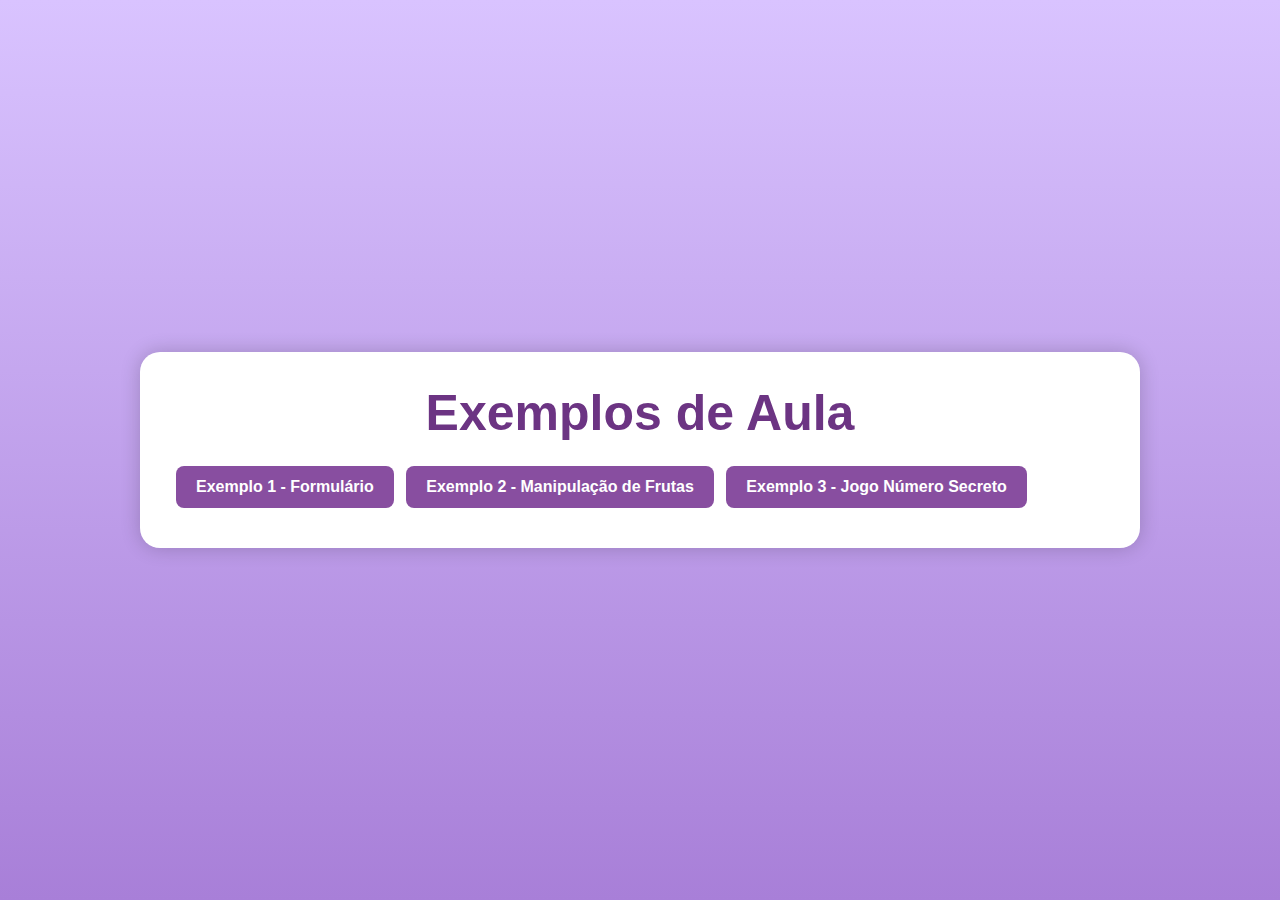
<file: index.html>
<!DOCTYPE html>
<html lang="pt-BR">
<head>
  <meta charset="UTF-8" />
  <meta name="viewport" content="width=device-width, initial-scale=1.0"/>
  <title>Projeto 2 - Exemplos de Aula</title>
  <link rel="stylesheet" href="style.css" />
  <script src="script.js" defer></script>
</head>
<body>
  <div class="container">
    <h1>Exemplos de Aula</h1>
    <button onclick="abrirFormulario()">Exemplo 1 - Formulário </button>
    <button onclick="abrirFrutas()">Exemplo 2 - Manipulação de Frutas</button>
    <button onclick="abrirJogo()">Exemplo 3 - Jogo Número Secreto</button>
    <div id="conteudo"></div>
  </div>
</body>
</html>
</file>
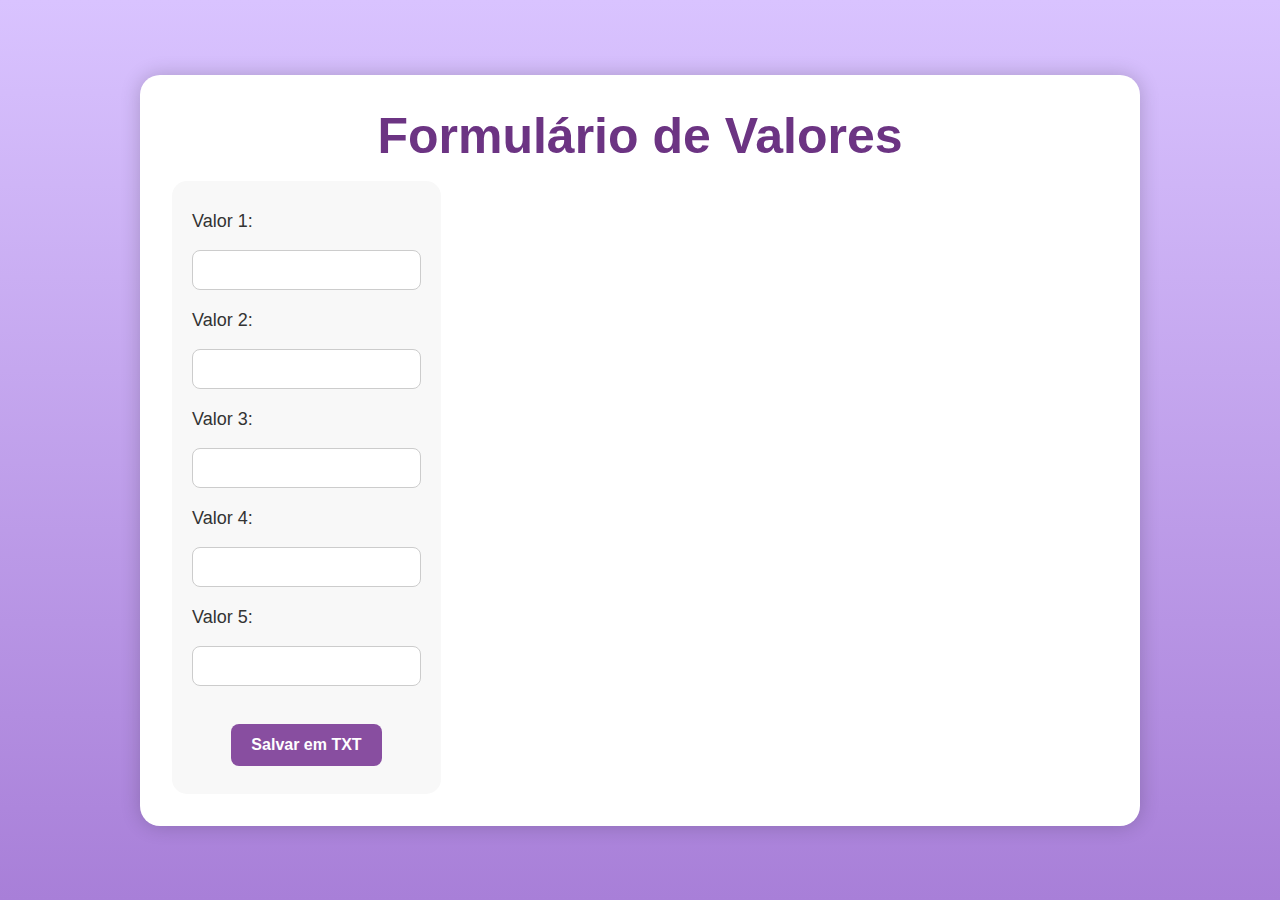
<file: formulario.html>
<!DOCTYPE html>
<html lang="pt-BR">
<head>
  <meta charset="UTF-8" />
  <meta name="viewport" content="width=device-width, initial-scale=1.0"/>
  <title>Formulário com Salvamento em TXT</title>
  <link rel="stylesheet" href="style.css" />
</head>
<body>
  <div class="container">
    <h1>Formulário de Valores</h1>
    <form id="formulario">
      <label for="valor1">Valor 1:</label>
      <input type="text" id="valor1" required>
      <label for="valor2">Valor 2:</label>
      <input type="text" id="valor2" required>
      <label for="valor3">Valor 3:</label>
      <input type="text" id="valor3" required>
      <label for="valor4">Valor 4:</label>
      <input type="text" id="valor4" required>
      <label for="valor5">Valor 5:</label>
      <input type="text" id="valor5" required>
      <div class="botoes">
        <button type="submit">Salvar em TXT</button>
      </div>
    </form>
  </div>
  <script src="script2.js"></script>
</body>
</html>
</file>
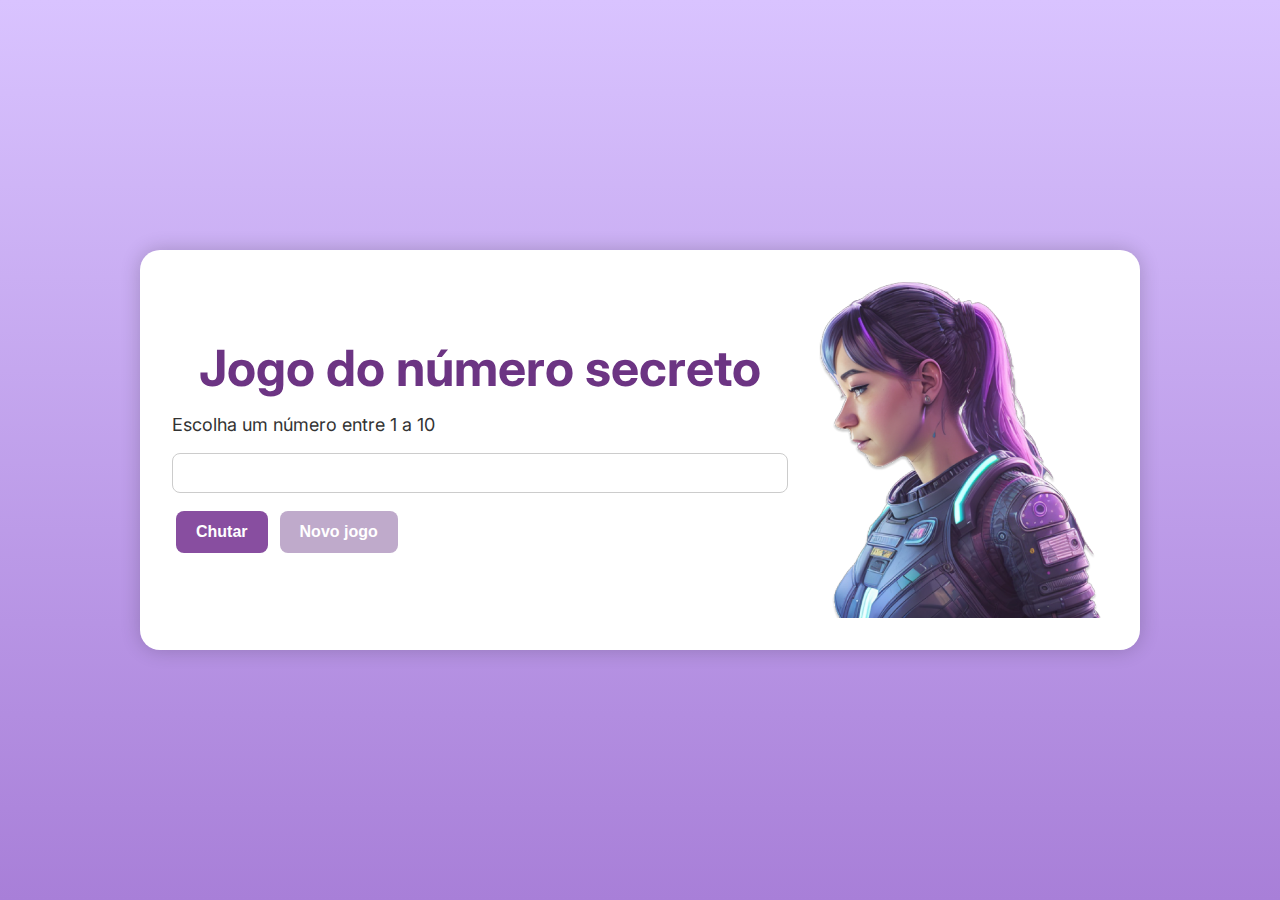
<file: jogo.html>
<!DOCTYPE html>
<html lang="pt-br">

<head>
    <meta charset="UTF-8">
    <meta name="viewport" content="width=device-width, initial-scale=1.0">
    <script src="https://code.responsivevoice.org/responsivevoice.js"></script>
    <link rel="preconnect" href="https://fonts.googleapis.com">
    <link rel="preconnect" href="https://fonts.gstatic.com" crossorigin>
    <link href="https://fonts.googleapis.com/css2?family=Chakra+Petch:wght@700&family=Inter:wght@400;700&display=swap"
        rel="stylesheet">
    <link rel="stylesheet" href="style.css">
    <title>JS Game</title>
</head>

<body>

    <div class="container">
        <div class="container__conteudo">
            <div class="container__informacoes">
                <div class="container__texto">
                    <h1>Adivinhe o <span class="container__texto-azul">numero secreto</span></h1>
                    <p class="texto__paragrafo">Escolha um número entre 1 a 10</p>
                </div>
                <input type="number" min="1" max="10" class="container__input">
                <div class="chute container__botoes">
                    <button onclick="verificarChute()" class="container__botao">Chutar</button>
                    <button onclick="reiniciarJogo()" id="reiniciar" class="container__botao" disabled>Novo jogo</button>
                </div>
            </div>
            <img src="assets/ia.png" alt="Uma pessoa olhando para a esquerda" class="container__imagem-pessoa" />
        </div>
    </div>

    <script src="script4.js" defer></script>
</body>

</html>
</file>
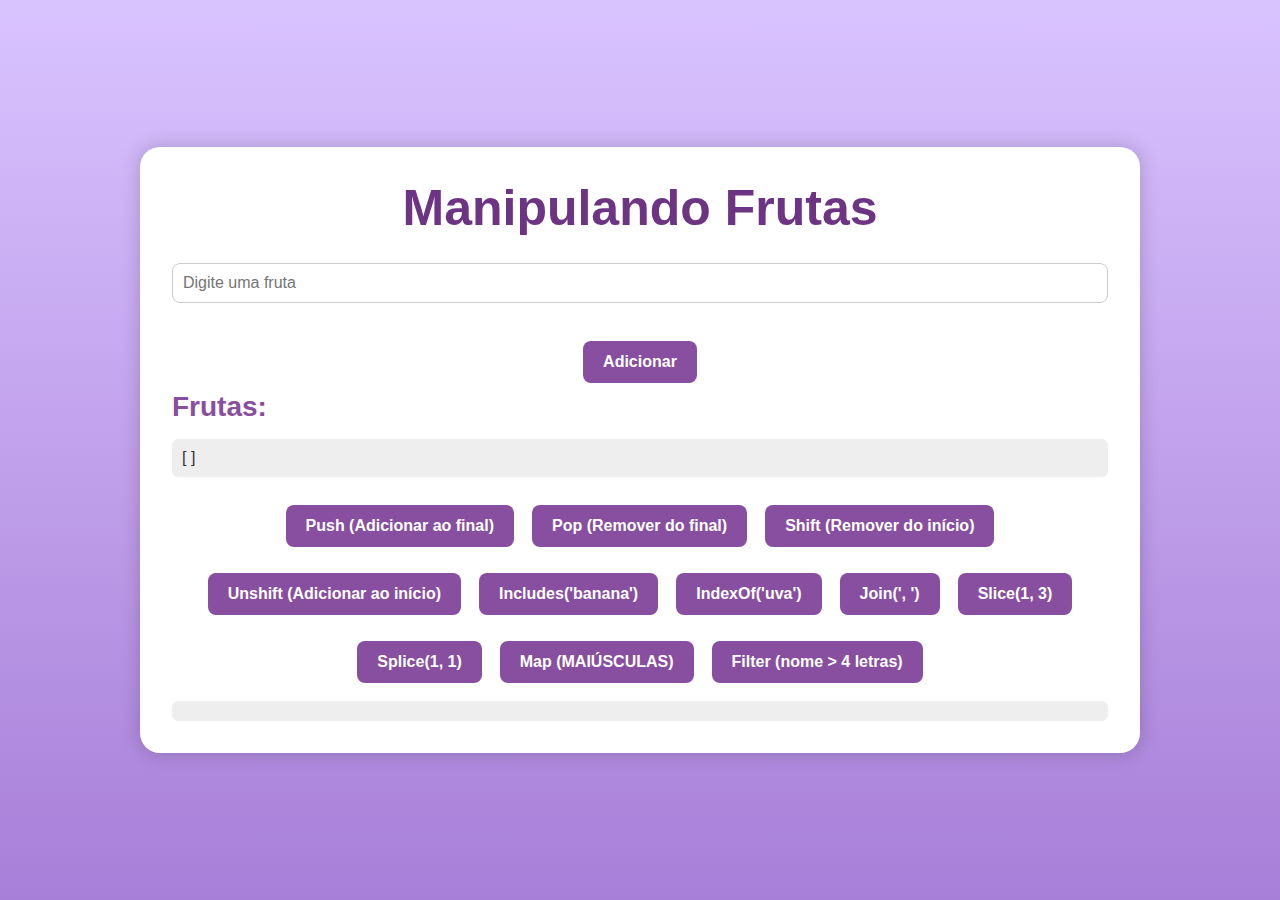
<file: Manipulando_fruta.html>
<!DOCTYPE html>
<html lang="pt-br">
<head>
  <meta charset="UTF-8">
  <title>Métodos de Arrays com Frutas</title>
  <link rel="stylesheet" href="style.css">
</head>
<body>
  <div class="container">
    <h1>Manipulando Frutas</h1>
    <input type="text" id="frutaInput" placeholder="Digite uma fruta" />
    <div class="botoes">
      <button onclick="adicionarFruta()">Adicionar</button>
    </div>
    <h2>Frutas:</h2>
    <p id="listaFrutas">[ ]</p>
    <div class="botoes">
      <button onclick="metodo('push')">Push (Adicionar ao final)</button>
      <button onclick="metodo('pop')">Pop (Remover do final)</button>
      <button onclick="metodo('shift')">Shift (Remover do início)</button>
      <button onclick="metodo('unshift')">Unshift (Adicionar ao início)</button>
      <button onclick="verificarBanana()">Includes('banana')</button>
      <button onclick="mostrarIndex('uva')">IndexOf('uva')</button>
      <button onclick="mostrarJoin()">Join(', ')</button>
      <button onclick="mostrarSlice()">Slice(1, 3)</button>
      <button onclick="fazerSplice()">Splice(1, 1)</button>
      <button onclick="mapMaiusculas()">Map (MAIÚSCULAS)</button>
      <button onclick="filtrarGrandes()">Filter (nome > 4 letras)</button>
    </div>
    <pre id="saida"></pre>
  </div>
  <script src="script3.js"></script>
</body>
</html>
</file>
<file: style.css>
* {
  box-sizing: border-box;
  margin: 0;
  padding: 0;
}

body {
  font-family: 'Inter', sans-serif;
  background: linear-gradient(#d9c3ff 0%, #a87fd8 100%);
  min-height: 100vh;
  display: flex;
  align-items: center;
  justify-content: center;
  color: #333;
}

/* NOVA CLASSE - Fundo exclusivo do jogo */
.fundo-jogo {
  background: linear-gradient(#1354A5 0%, #041832 33.33%, #041832 66.67%, #01080E 100%);
  background-image: url("code.png");
  background-repeat: no-repeat;
  background-position: center;
  background-size: contain;
  position: relative;
}

/* Pseudo-elemento para o ruído e bg */
.fundo-jogo::before {
  content: "";
  position: absolute;
  top: 0;
  left: 0;
  width: 100%;
  height: 100%;
  background-image: url("bg.png");
  background-repeat: no-repeat;
  background-size: cover;
  background-position: center;
  opacity: 0.3;
  z-index: -1;
}

.container {
  width: 80%;
  max-width: 1000px;
  min-height: 60%;
  padding: 2rem;
  border-radius: 20px;
  background: #fff;
  box-shadow: 0 0 20px rgba(0,0,0,0.2);
}

h1 {
  font-size: 50px;
  margin-bottom: 1rem;
  color: #6c3483;
  text-align: center;
}

h2 {
  font-size: 28px;
  margin-bottom: 1rem;
  color: #884ea0;
}

p, label {
  font-size: 18px;
  margin: 8px 0;
}

form {
  display: inline-block;
  background-color: #f8f8f8;
  padding: 20px;
  border-radius: 15px;
}

label {
  display: block;
  margin-top: 10px;
}

input[type="text"],
input[type="number"] {
  width: 100%;
  padding: 10px;
  margin: 10px 0;
  border-radius: 8px;
  border: 1px solid #ccc;
  font-size: 16px;
}

button {
  margin: 8px 4px;
  padding: 12px 20px;
  font-size: 16px;
  font-weight: 600;
  background-color: #884ea0;
  color: white;
  border: none;
  border-radius: 8px;
  cursor: pointer;
  transition: background-color 0.3s ease;
}

button:hover {
  background-color: #6c3483;
}

button:disabled {
  background-color: #bfaacb;
}

.botoes {
  margin-top: 20px;
  display: flex;
  flex-wrap: wrap;
  gap: 10px;
  justify-content: center;
}

#saida,
#listaFrutas {
  background: #eee;
  color: #333;
  padding: 10px;
  border-radius: 6px;
  margin-top: 10px;
  white-space: pre-wrap;
  font-size: 16px;
}

.container__conteudo {
  display: flex;
  flex-wrap: wrap;
  align-items: center;
  justify-content: space-between;
  gap: 20px;
}

.container__informacoes {
  flex: 1 1 300px;
}

.container__imagem-pessoa {
  max-width: 300px;
  border-radius: 10px;
}
</file>
